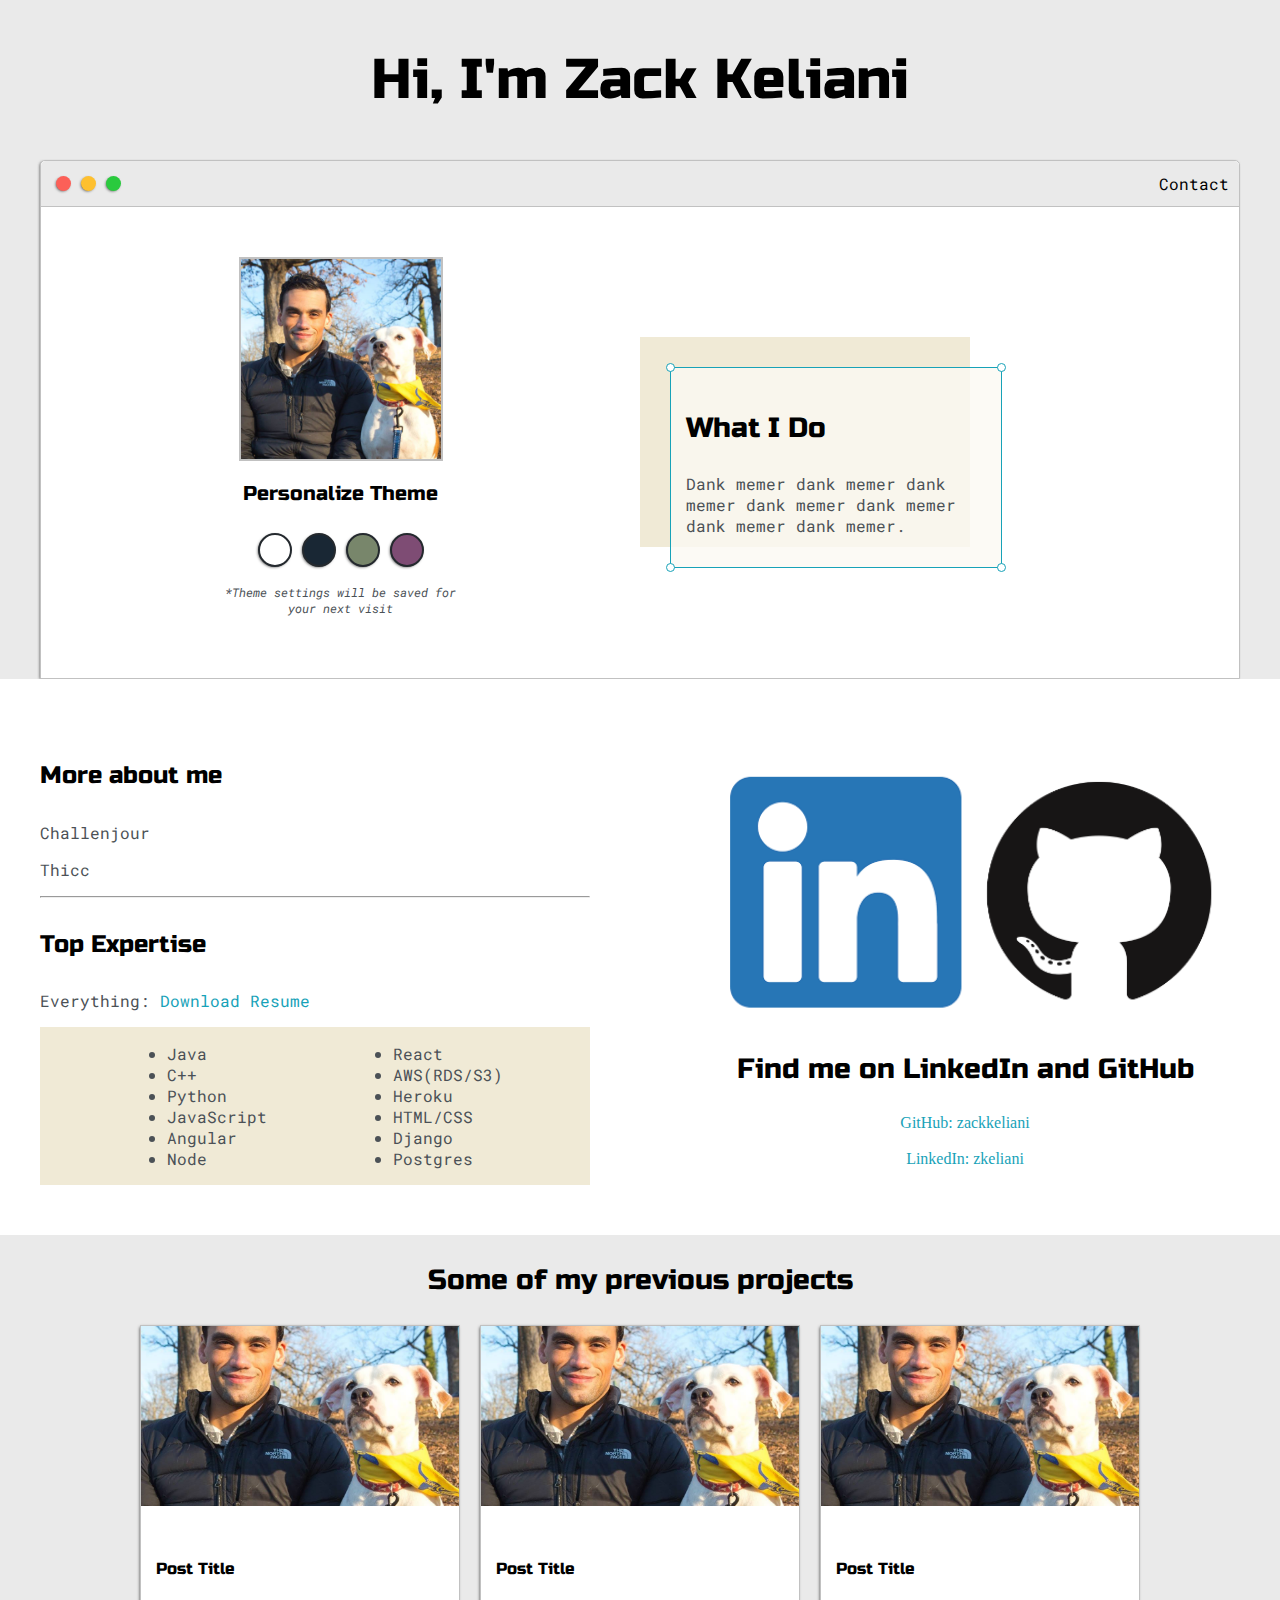
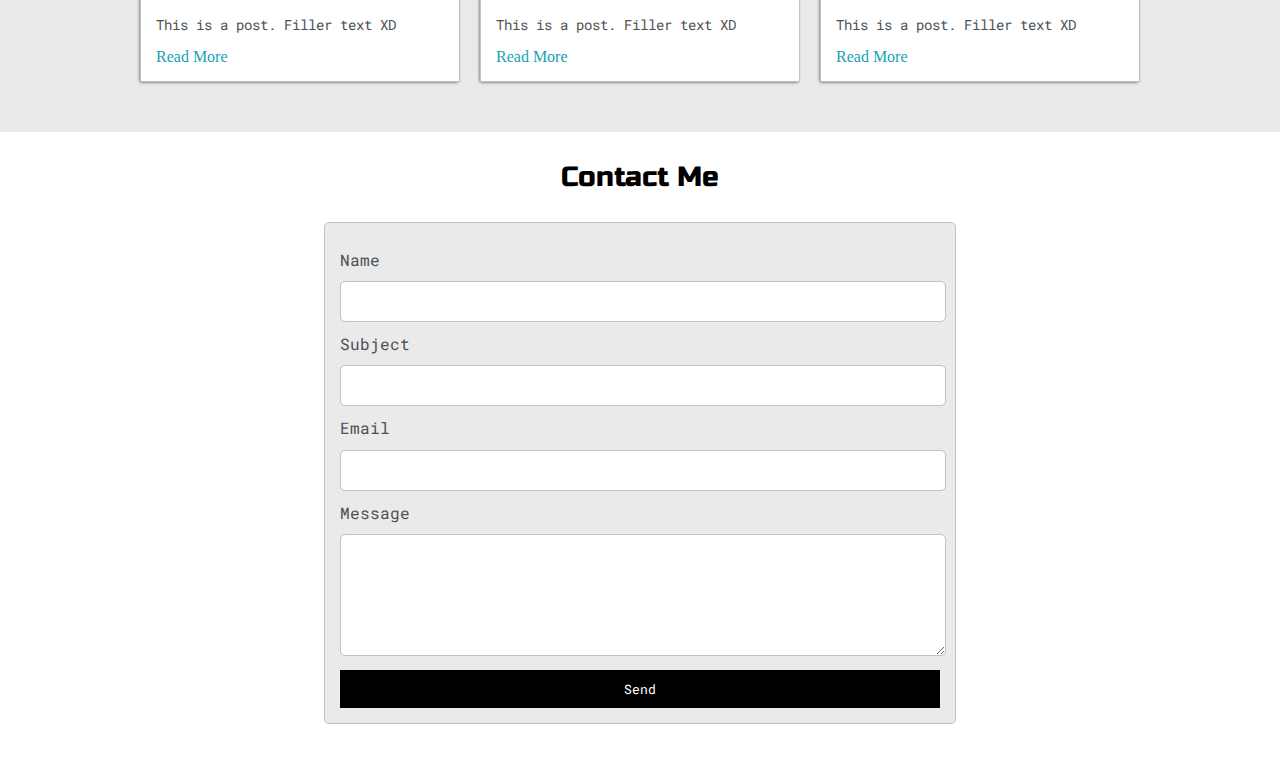
<file: index.html>
<!DOCTYPE html>
	<html>
		<head>
			<title>Zack Keliani</title>

			<meta name="viewport" content="width=device-width, intial-scale=1, maximum-scale=1, minimum-scale=1" />

			<link rel="stylesheet" type="text/css" href="default.css">

			<link rel="preconnect" href="https://fonts.gstatic.com">

			<link href="https://fonts.googleapis.com/css2?family=Russo+One&display=swap" rel="stylesheet">

			<link href="https://fonts.googleapis.com/	css2?family=Roboto+Mono:wght@500&family=Russo+One&display=swap" rel="stylesheet">

			<link id="theme-style" rel="stylesheet" type="text/css" href="">
		</head>
	<body>
		<section class="s1">
			<div class="main-container">
				<div class="greeting-wrapper">
					<h1>Hi, I'm Zack Keliani</h1>
				</div>

				<div class="intro-wrapper">
					<div class="nav-wrapper">
						<div class="dots-wrapper">
							<div id="dot-1" class="browser-dot"></div>
							<div id="dot-2" class="browser-dot"></div>
							<div id="dot-3" class="browser-dot"></div>
						</div>

						<ul id="navigation">
							<li><a href="#contact-form">Contact</a></li>

						</ul>
					</div>

					<div class="left-column">
						<img id="profile_pic" src="images/profilepic.jpg">
						<h5 style="text-align: center;line-height: 0;">Personalize Theme</h5>

						<div id="theme-options-wrapper">
							<div  data-mode="light" id="light-mode" class=theme-dot></div>
							<div  data-mode="blue" id="blue-mode" class=theme-dot></div>
							<div  data-mode="green" id="green-mode" class=theme-dot></div>
							<div  data-mode="purple" id="purple-mode" class=theme-dot></div>
						</div>

						<p id="settings-note">*Theme settings will be saved for<br>your next visit</p>

					</div>

					<div class="right-column">
						<div id="preview-shadow">
							<div id="preview">
								<div id="corner-tl" class="corner"></div>
								<div id="corner-tr" class="corner"></div>
								<h3>What I Do</h3>
								<p>Dank memer dank memer dank memer dank memer dank memer dank memer dank memer. </p>
								<div id="corner-bl" class="corner"></div>
								<div id="corner-br" class="corner"></div>
							</div>
						</div>
					</div>
				</div>
			</div>
		</section>

		<section class="s2">
			<div class="main-container">
				<div class="about-wrapper">
					<div class="about-me">
						<h4>More about me</h4>
						<p>Challenjour</p>
						<p>Thicc</p>
						<hr>

						<h4>Top Expertise</h4>
						<p>Everything: <a target="_blank" href="ZackResume.pdf">Download Resume</a></p>

						<div id="skills">
							<ul>
								<li>Java</li>
								<li>C++</li>
								<li>Python</li>
								<li>JavaScript</li>
								<li>Angular</li>
								<li>Node</li>
							</ul>

							<ul>
								<li>React</li>
								<li>AWS(RDS/S3)</li>
								<li>Heroku</li>
								<li>HTML/CSS</li>
								<li>Django</li>
								<li>Postgres</li>
							</ul>
						</div>
					</div>
						
					<div class="social-links">
						<img id="social_img" src="images/socials.png">
						<h3>Find me on LinkedIn and GitHub</h3>
						<a target="_blank" href="https://github.com/zkeliani">GitHub: zackkeliani</a>
						<br>
						<a target="_blank" href="https://www.linkedin.com/in/zackkeliani/">LinkedIn: zkeliani</a>
					</div>
				</div>
			</div>
		</section>

		<section class="s1">
			<div class="main-container">
				<h3 style="text-align: center;">Some of my previous projects</h3>
				<div class="post-wrapper">
					<div>
						<div class="post">
							<img class="thumbnail" src="images/profilepic.jpg">
							<div class="post-preview">
								<h6 class="pot-title">Post Title</h6>
								<p class="post-intro">This is a post. Filler text XD</p>
								<a href="post.html">Read More</a>
							</div>
						</div>
					</div>
					<div>
						<div class="post">
							<img class="thumbnail" src="images/profilepic.jpg">
							<div class="post-preview">
								<h6 class="pot-title">Post Title</h6>
								<p class="post-intro">This is a post. Filler text XD</p>
								<a href="post.html">Read More</a>
							</div>
						</div>
					</div>
					<div>
						<div class="post">
							<img class="thumbnail" src="images/profilepic.jpg">
							<div class="post-preview">
								<h6 class="pot-title">Post Title</h6>
								<p class="post-intro">This is a post. Filler text XD</p>
								<a href="post.html">Read More</a>
							</div>
						</div>
					</div>
				</div>
			</div>
		</section>

		<section class="s2">
			<div class="main-container">
				<h3 style="text-align: center;">Contact Me</h3>

				<form id="contact-form">
					<label>Name</label>
					<input class="input-field" type="text" name="name">

					<label>Subject</label>
					<input class="input-field" type="text" name="subject">

					<label>Email</label>
					<input class="input-field" type="text" name="email">

					<label>Message</label>
					<textarea class="input-field" nane="message"></textarea>

					<input id="submit-btn" type="submit" value="Send">
				</form>
			</div>
		</section>

		<script type="text/javascript" src="script.js"></script>

	</body>
</html>
</file>
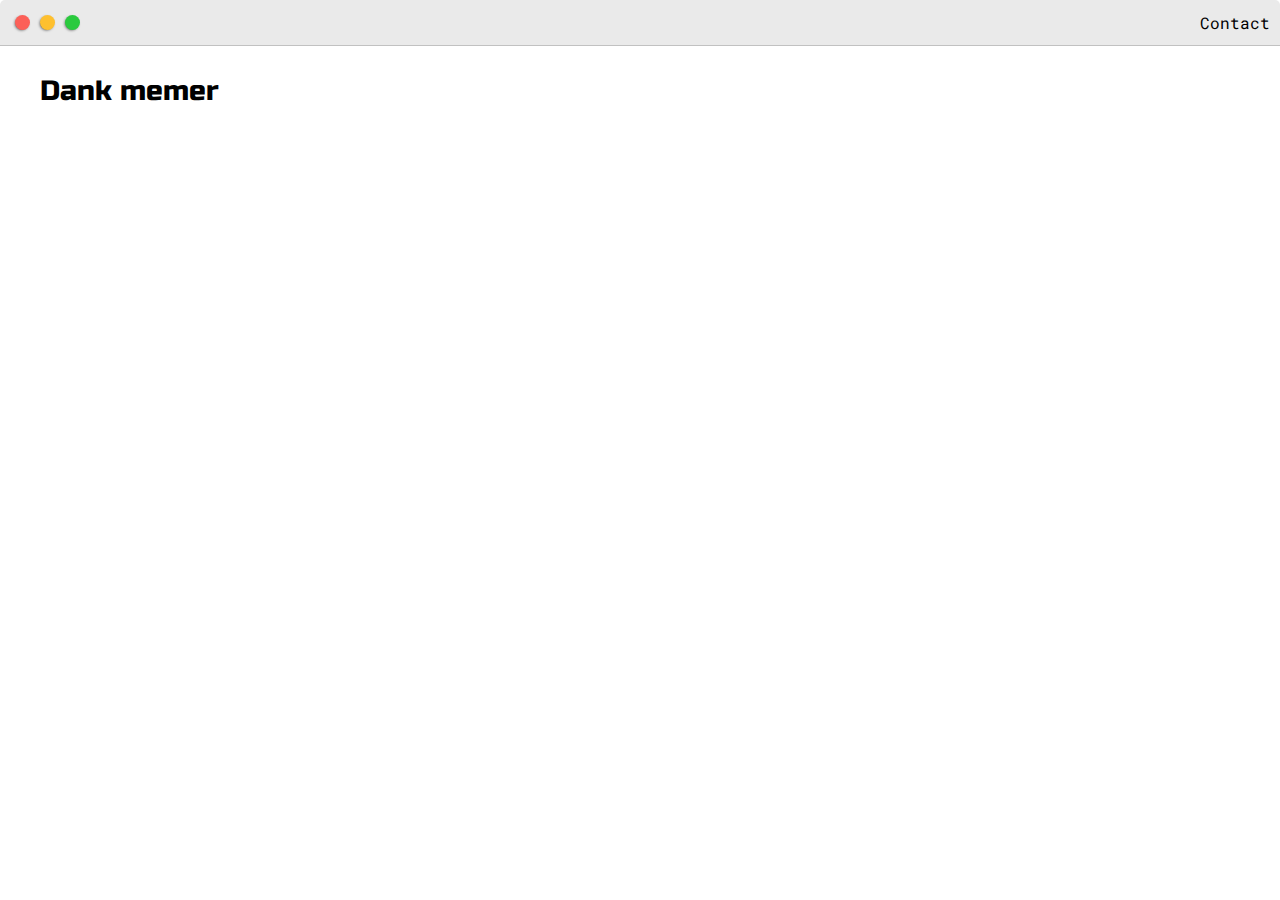
<file: post.html>
<!DOCTYPE html>
	<html>
		<head>
			<title>Post Name</title>
	
			<meta name="viewport" content="width=device-width, initial-scale=1, maximum-scale=1, minimum-scale=1" >
	
			<link rel="preconnect" href="https://fonts.gstatic.com">

			<link href="https://fonts.googleapis.com/css2?family=Russo+One&display=swap" rel="stylesheet">

			<link href="https://fonts.googleapis.com/	css2?family=Roboto+Mono:wght@500&family=Russo+One&display=swap" rel="stylesheet">

			<link rel="stylesheet" type="text/css" href="default.css">
		</head>

		<body>
			<div class="nav-wrapper">
				<div class="dots-wrapper">
					<div id="dot-1" class="browser-dot"></div>
					<div id="dot-2" class="browser-dot"></div>
					<div id="dot-3" class="browser-dot"></div>
				</div>

				<ul id="navigation">
					<li><a href="#">Contact</a></li>
				</ul>
			</div>
			<div class="main-container">
				<h3>Dank memer</h3>
			</div>

		</body>
	</html>
</file>
<file: default.css>
:root{
	--mainColor:#eaeaea;
	--secondaryColor:#fff;

	--borderColor:#c1c1c1;

	--mainText:black;
	--secondaryText:#4b5156;

	--themeDotBorder:#24292e;

	--previewBg:rgb(251,249,243,0.8 );
	--previewShadow:#f0ead6;

	--buttonColor:black;
}

html, body{
	padding: 0;
	margin: 0;
	scroll-behavior: smooth;
}

body *{
	transition: 0.5s;
}

h1, h2, h3, h4, h5, h6, strong{
	color: var(--mainText);
	font-family: 'Russo One', sans-serif;
	font-weight: 500;
}

p, li, span, label, input, textarea{
	color: var(--secondaryText);
	font-family: 'Roboto Mono', monospace;
}

a{
	text-decoration: none;
	color:#17a2b8;
}

u1{
	list-style: none;
}

h1 { font-size: 56px; }
h2 { font-size: 36px; }
h3 { font-size: 28px; }
h4 { font-size: 24px; }
h5 { font-size: 20px; }
h6 { font-size: 16px; }

.s1{
	background-color: var(--mainColor);
	border-color:1px solid var(--borderColor);
	overflow: auto;
}

.s2{
	background-color: var(--secondaryColor);
	border-color:1px solid var(--borderColor);
	overflow: auto;
}

.main-container{
	width: 1200px;
	margin: 0 auto;
}

.greeting-wrapper{
	display: grid;
	text-align: center;
	align-content: center;
	min-height: 10em
}

.intro-wrapper{
	background-color: var(--secondaryColor);
	border: 1px solid var(--borderColor);
	border-radius: 5px 5px 0 0;

	-webkit-box-shadow: -1px 1px 3px -1px rgba(0,0,0,0.75);
	-moz-box-shadow: -1px 1px 3px -1px rgba(0,0,0,0.75);
	box-shadow: -1px 1px 3px -1px rgba(0,0,0,0.75);

	display: grid;
	grid-template-columns: 1fr 1fr;
	grid-template-areas:
		'nav-wrapper nav-wrapper'
		'left-column right-column'
	;
}

.nav-wrapper{
	border-radius: 5px 5px 0 0;
	grid-area:nav-wrapper;
	border-bottom: 1px solid var(--borderColor);
	display: flex;
	justify-content: space-between;
	align-items: center;
	background-color: var(--mainColor)
}

#navigation a{
	color:var(--mainText);
}

#navigation{
	margin: 0px;
	padding: 10px;
}

#navigation li{
	display: inline-block;
	margin-right: 5px:
	margin-left: 5px; 
}

.dots-wrapper{
	display: flex;
	padding: 10px;
}

#dot-1{
	background-color: #FC6058
}

#dot-2{
	background-color: #FEC02F;
}

#dot-3{
	background-color: #2ACA3E;
}

.browser-dot{
	background-color: black;
	height: 15px;
	width: 15px;
	border-radius: 50%;
	margin: 5px;

	-webkit-box-shadow: -1px 1px 3px -1px rgba(0,0,0,0.75);
	-moz-box-shadow: -1px 1px 3px -1px rgba(0,0,0,0.75);
	box-shadow: -1px 1px 3px -1px rgba(0,0,0,0.75);
}

.left-column{
	grid-area: left-column;
	padding-top: 50px;
	padding-bottom: 50px;
}

#profile_pic{
	display: block;
	margin: 0 auto;

	height: 200px;
	width: 200px;
	object-fit: cover;
	border: 2px solid var(--borderColor);
}

#theme-options-wrapper{
	display: flex;
	justify-content: center;
}

.theme-dot{
	height: 30px;
	width: 30px;
	border-radius: 50%;
	background-color: black;

	margin: 5px;
	border:2px solid var(--themeDotBorder);

	-webkit-box-shadow: -1px 1px 3px -1px rgba(0,0,0,0.75);
	-moz-box-shadow: -1px 1px 3px -1px rgba(0,0,0,0.75);
	box-shadow: -1px 1px 3px -1px rgba(0,0,0,0.75);

	cursor: pointer;
}

.theme-dot:hover{
	border-width: 5px;
}

#light-mode{
	background-color: #fff
}

#blue-mode{
	background-color: #192734
}

#green-mode{
	background-color: #78866b
}

#purple-mode{
	background-color: #7E4C74
}

#settings-note{
	font-size: 12px;
	font-style: italic;
	text-align: center;
}

.right-column{
	grid-area: right-column;
	display: grid;
	align-content: center;

	padding-top: 50px;
	padding-bottom: 50px;
}

#preview-shadow{
	background-color: var(--previewShadow);
	width: 300px;
	height: 180px;
	padding-left: 30px;
	padding-top: 30px;
}

#preview{
	width: 300px;
	border:1.5px solid #17a2b8;
	background-color: var(--previewBg);
	padding:15px;
	position: relative;
}

.corner{
	height: 7px;
	width:7px;
	border-radius: 50%;
	border:1.5px solid #17a2b8;
	background-color: #fff;
	position: absolute;
}

#corner-tl{
	top:-5px;
	left:-5px;
}

#corner-tr{
	top:-5px;
	right:-5px;
}

#corner-bl{
	bottom:-5px;
	left:-5px;
}

#corner-br{
	bottom:-5px;
	right:-5px;
}

.about-wrapper{
	display: grid;
	grid-template-columns: repeat(auto-fit, minmax(320px, 1fr));
	padding-top: 50px;
	padding-bottom: 50px;
	gap: 100px;
}

#skills{
	display: flex;
	justify-content: space-evenly;
	background-color: var(--previewShadow)
}

.social-links{
	display: grid;
	align-content: center;
	text-align: center;
}

#social_img{
	width: 100%;
}

.post-wrapper{
	display: grid;
	grid-template-columns: repeat(auto-fit, 320px);
	gap:20px;
	justify-content: center;
	padding-bottom: 50px;
}

.post{
	border:1px solid var(--borderColor);
	-webkit-box-shadow: -1px 1px 3px -1px rgba(0,0,0,0.75);
	-moz-box-shadow: -1px 1px 3px -1px rgba(0,0,0,0.75);
	box-shadow: -1px 1px 3px -1px rgba(0,0,0,0.75);
}

.thumbnail{
	display: block;
	width: 100%;
	height: 180px;
	object-fit: cover;
}

.post-preview{
	background-color: #fff;
	padding: 15px;
}	

.post-title{
	color: black;
	margin: 0;
}

.post-intro{
	color:#4b5156;
	font-size: 14px;
}

#contact-form{
	display: block;
	max-width: 600px;
	margin: 0 auto;
	border: 1px solid var(--borderColor);
	padding: 15px;
	border-radius: 5px;
	background-color: var(--mainColor);
	margin-bottom: 50px;
}

#contact-form label{
	line-height: 2.7em;
}

#contact-form textarea{
	min-height: 100px;
	font-size: 14px;
}

.input-field{
	width: 100%;
	padding-top: 10px;
	padding-bottom: 10px;
	background-color: var(--secondaryColor);
	border-radius: 5px;
	border: 1px solid var(--borderColor);
	font-size: 14px;
}

#submit-btn{
	margin-top: 10px;
	width: 100%;
	padding-top: 10px;
	padding-bottom: 10px;
	color: #fff;
	background-color: var(--buttonColor);
	border:none;
}

@media screen and (max-width: 1200px){
	.main-container{
		width: 95%;
	}
}

@media screen and (max-width: 800px){
	.intro-wrapper{
		grid-template-columns: 1fr;
		grid-template-areas:
			'nav-wrapper'
			'left-column'
			'right-column'
			;
		}

		.right-column{
			justify-content: center;
		}
}
</file>
